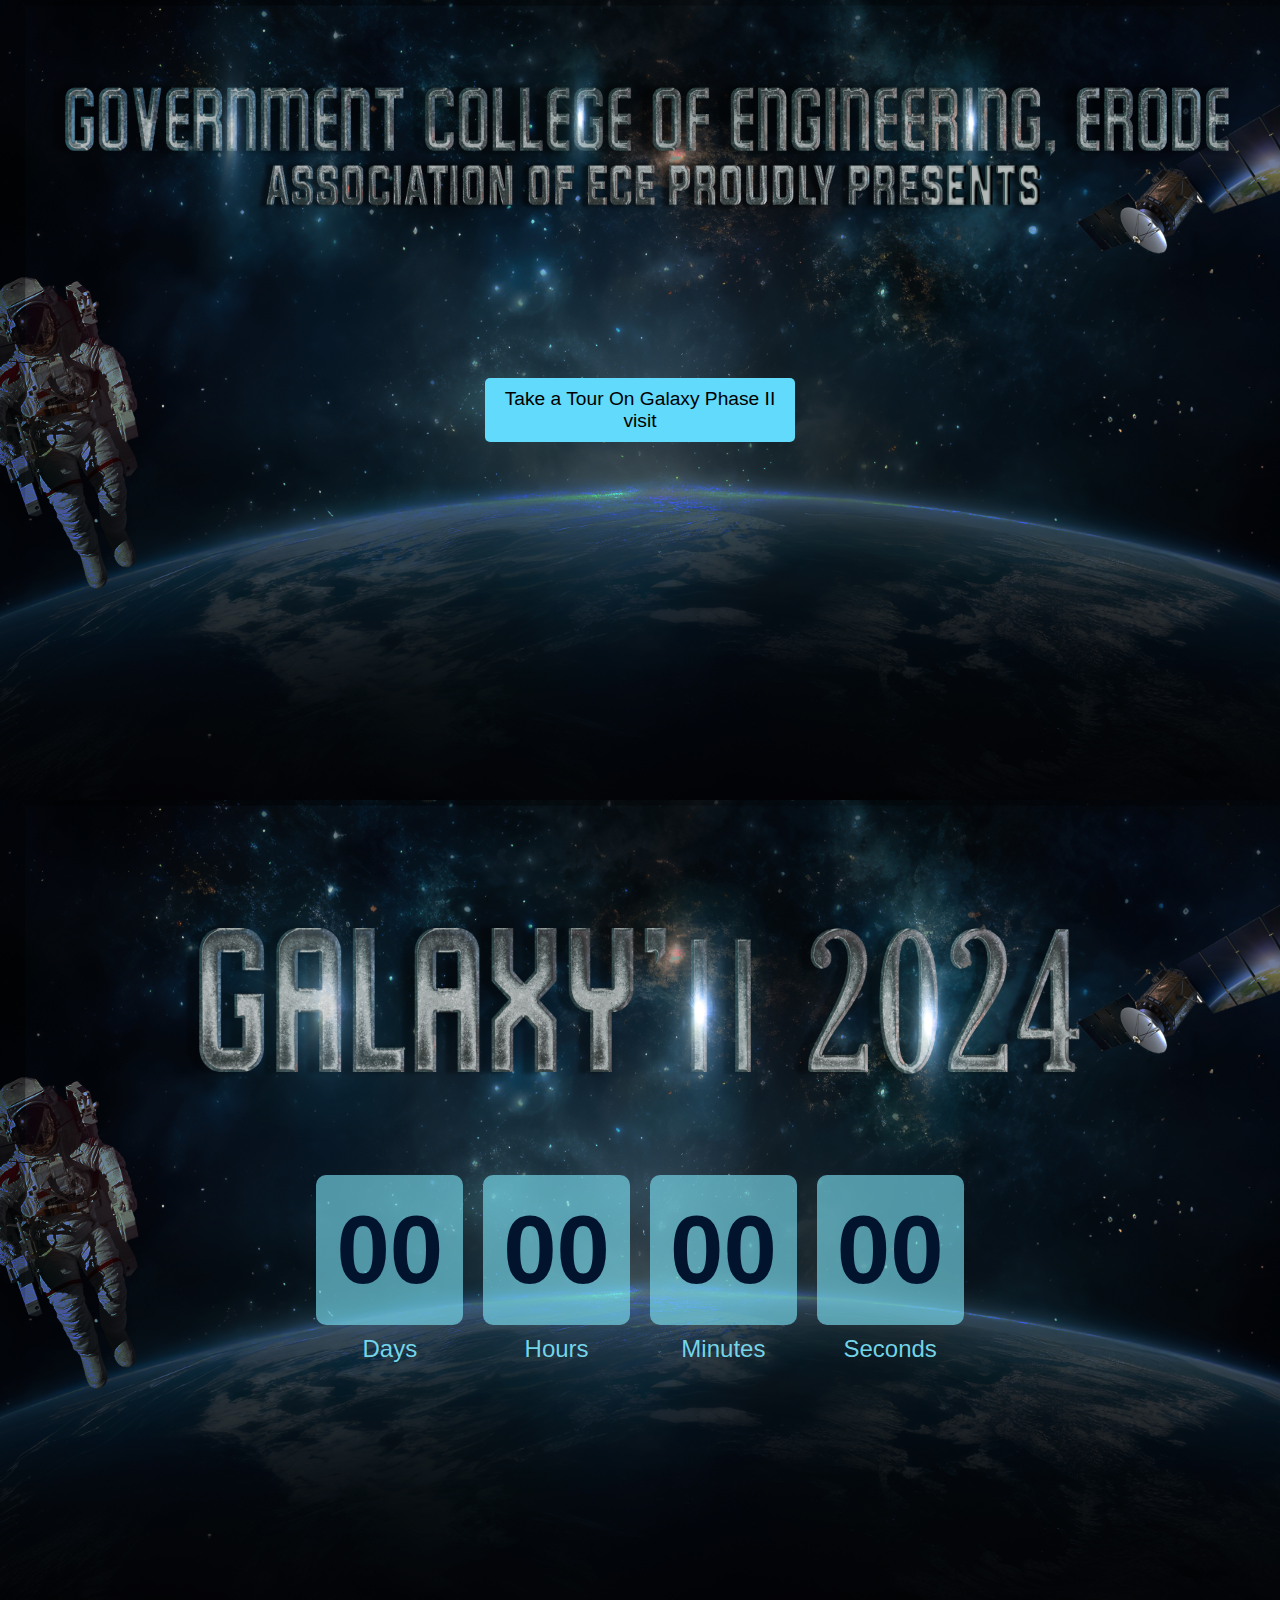
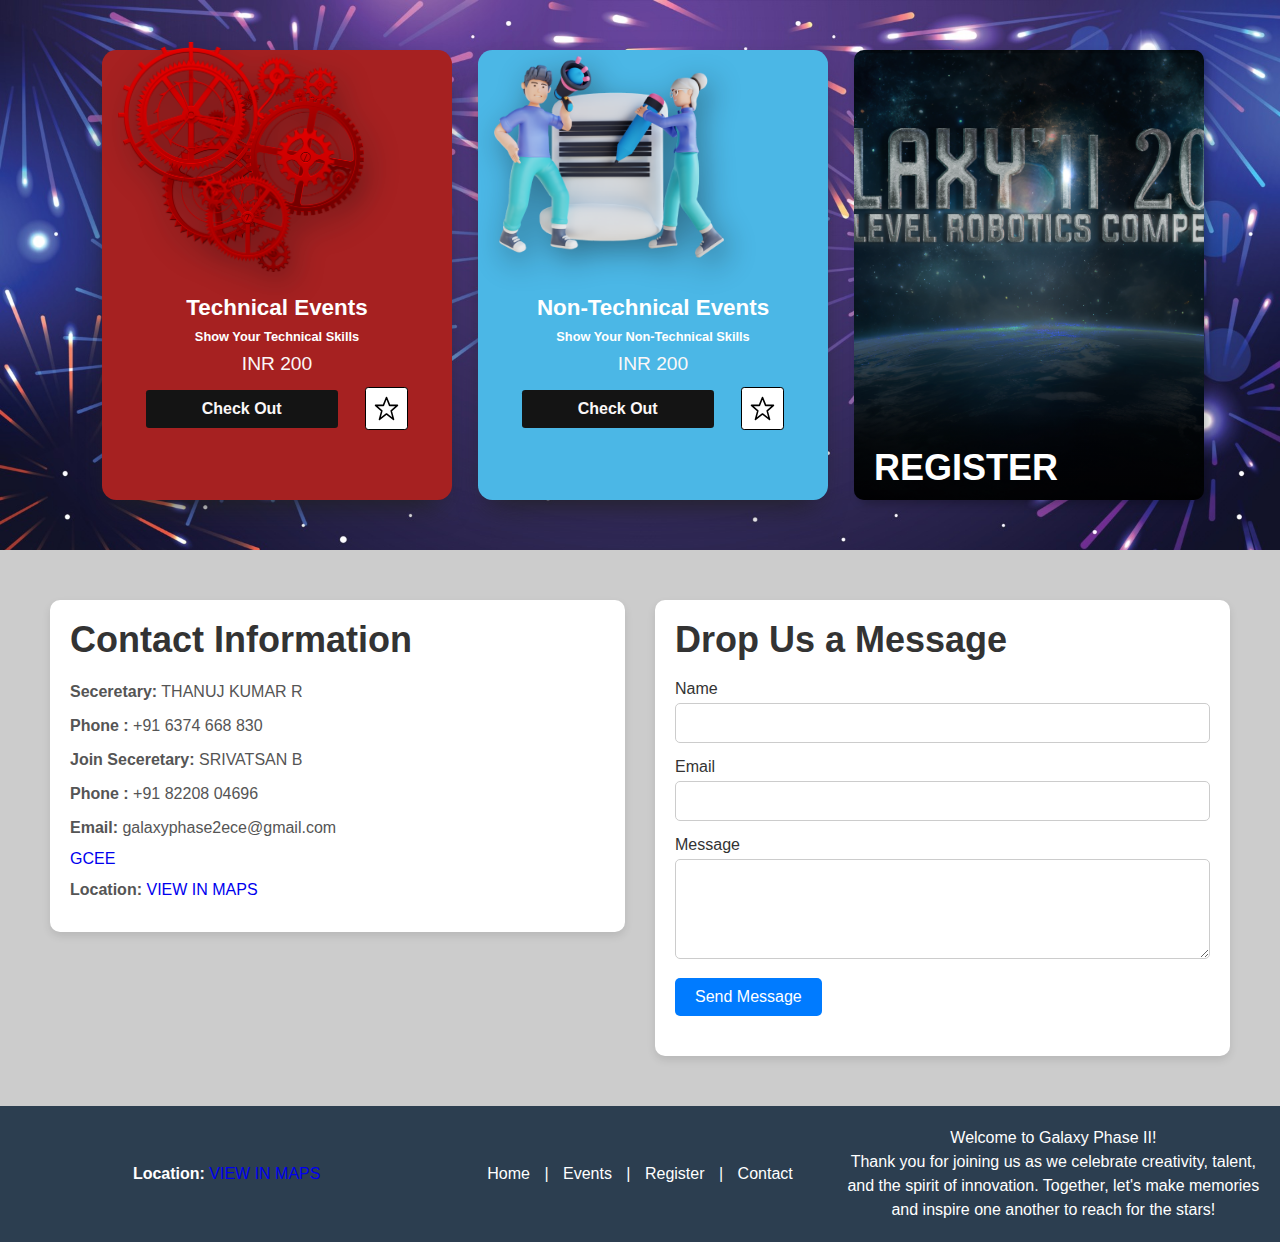
<file: index.html>
<!DOCTYPE html>
<html lang="en">
<head>
  <meta charset="UTF-8">
  <meta name="viewport" content="width=device-width, initial-scale=1.0">
  <title>Galaxy PhaseII</title>
  <link rel="stylesheet" href="stle.css">
</head>
<body>
  <!-- Welcome Page -->
  <div id="welcome-page">
    <h1 class="welcome-text"></h1>
    <button id="enter-button">Take a Tour On Galaxy Phase II<br> visit</button>
  </div>

  <!-- Main Content (Initially hidden) -->
  <nav id="navbar" style="display: none;">
    <div class="logo">
      <a href="#home">Galaxy PhaseII</a>
    </div>
    <div class="menu-icon" onclick="toggleMenu()">
      &#9776; <!-- Hamburger Icon -->
    </div>
    <ul class="nav-links" id="nav-links">
      <li><a href="#countdown">Home</a></li>
      <li><a href="#card-container">Events</a></li>
      <li><a href="#contact">Contact</a></li>
      <li><a href="#Register">Register</a></li>
    </ul>
  </nav>

  <!-- Sections -->
 
    
    <section id="countdown">
        <!-- <h2>Countdown to Galaxy 2024</h2> -->
        <div class="timer">
          <div class="time-box">
            <span id="days" class="digit">00</span>
            <span class="label">Days</span>
          </div>
          <div class="time-box">
            <span id="hours" class="digit">00</span>
            <span class="label">Hours</span>
          </div>
          <div class="time-box">
            <span id="minutes" class="digit">00</span>
            <span class="label">Minutes</span>
          </div>
          <div class="time-box">
            <span id="seconds" class="digit">00</span>
            <span class="label">Seconds</span>
          </div>
        </div>

     
      </section>
         

  <!-- <section id="events"> -->
    <!-- <h1>Our Events</h1>
    <div class="event-cards">
      <div class="card" onclick="location.href='technical-events.html';">
        <h2>Technical Events</h2>
        <ul>
          <li>Paper War</li>
          <li>Project War</li>
          <li>Circuit Debug</li>
          <li>Code Cracking</li>
          <li>Arduino Hackathon</li>
          <li>Ideathon</li>
          <li>State Level Robotics Competition</li>
        </ul>
      </div>
      <div class="card" onclick="location.href='non-technical-events.html';">
        <h2>Non-Technical Events</h2>
        <ul>
          <li>Photography</li>
          <li>Short Film</li>
          <li>Poster Design (On Spot)</li>
          <li>IPL Auction</li>
          <li>Treasure Hunt</li>
          <li>Escape Room</li>
        </ul>
      </div>
    </div> -->
    <main class="container" id="card-container">
      <a href="technical-events.html"><section class="card">
        <div class="product-image">
          <img src="tech1.png" alt="OFF-white Red Edition" draggable="false" />
        </div>
        <div class="product-info">
          <h2>Technical Events</h2>
          <p>Show Your Technical Skills</p>
          <div class="price">INR 200</div>
        </div>
        <div class="btn">
          <button class="buy-btn">Check Out</button>
          <button class="fav">
            <svg class="svg" id="i-star" xmlns="http://www.w3.org/2000/svg" viewBox="0 0 32 32" stroke="#000" stroke-linecap="round" stroke-linejoin="round" stroke-width="2">
              <path d="M16 2 L20 12 30 12 22 19 25 30 16 23 7 30 10 19 2 12 12 12 Z" />
            </svg>
          </button>
        </div></a>
      </section>

      <a href="non-technical-events.html"><section class="card card-blue">
        <div class="product-image">
          <img src="nontech1.png" alt="OFF-white Blue Edition" draggable="false" />
        </div>
        <div class="product-info">
          <h2>Non-Technical Events</h2>
          <p>Show Your Non-Technical Skills</p>
          <div class="price">INR 200</div>
        </div>
        <div class="btn">
          <button class="buy-btn">Check Out</button>
          <button class="fav">
            <svg class="svg" id="i-star" xmlns="http://www.w3.org/2000/svg" viewBox="0 0 32 32" stroke="#000" stroke-linecap="round" stroke-linejoin="round" stroke-width="2">
              <path d="M16 2 L20 12 30 12 22 19 25 30 16 23 7 30 10 19 2 12 12 12 Z" />
            </svg>
          </button>
        </div>
      </section></a>
      <article class="cards" id="Register" >
        <img
          class="card__background"
          src="back2.jpg"
          alt="Some other image"
          width="1920"
          height="2193"
        />
        <div class="card__content | flow">
          <div class="card__content--container | flow">
            <h2 class="card__title">REGISTER</h2>
            <p class="card__description">
              Kindly Register to participate in Galaxy PhaseII
            </p>
          </div>
          <a href="https://forms.gle/guWyomqGWNQt4Z3S6">
            <button class="card__button">Register</button>
          </a>
        </div>
      </article>
    </main>
<!-- 
  </section> -->
<!-- <div class="emp">
  <br>
  <br>
</div> -->
  <!-- <article class="cards">
    <img
      class="card__background"
      src="back1.jpg"
      alt="Photo of Cartagena's cathedral at the background and some colonial style houses"
      width="1920"
      height="2193"
    >
    <div class="card__content | flow">
      <div class="card__content--container | flow">
        <h2 class="card__title">REGISTER</h2>
        <p class="card__description">
         Kindly Register to participate in Galaxy PhaseII
        </p>
      </div>
     <a href="https://forms.gle/v5E9ZTJ9de86hrFDA"> <button class="card__button">Register</button></a>
    </div>

    
    
  </article> -->

<!-- 
  <div class="cards-container">


    <article class="cards">
      <img
        class="card__background"
        src="back1.jpg"
        alt="Photo of Cartagena's cathedral at the background and some colonial style houses"
        width="1920"
        height="2193"
      />
      <div class="card__content | flow">
        <div class="card__content--container | flow">
          <h2 class="card__title">REGISTER</h2>
          <p class="card__description">
            Kindly Register to participate in Galaxy PhaseII
          </p>
        </div>
        <a href="https://forms.gle/v5E9ZTJ9de86hrFDA">
          <button class="card__button">Register</button>
        </a>
      </div>
    </article>
  
    <article class="cards" >
      <img
        class="card__background"
        src="back2.jpg"
        alt="Some other image"
        width="1920"
        height="2193"
      />
      <div class="card__content | flow">
        <div class="card__content--container | flow">
          <h2 class="card__title">REGISTER</h2>
          <p class="card__description">
            Kindly Register to participate in Galaxy PhaseII
          </p>
        </div>
        <a href="https://forms.gle/v5E9ZTJ9de86hrFDA">
          <button class="card__button">Register</button>
        </a>
      </div>
    </article>
  </div>
   -->

  
  <!-- <section id="Register">
    <h1>About Us</h1>
  </section> -->
  <section class="contact-section" id="contact">
    <div class="contact-container">
      <!-- Left side: Contact Information -->
      <div class="contact-details">
        <h2>Contact Information</h2>
        <p><strong>Seceretary:</strong> THANUJ KUMAR R</p>
        <p><strong>Phone :</strong> +91 6374 668 830</p>
     
        <p><strong>Join Seceretary:</strong> SRIVATSAN B</p>
        <p><strong>Phone :</strong> +91 82208 04696</p>
        <p><strong>Email:</strong> galaxyphase2ece@gmail.com</p>
        <a href="https://www.gcee.ac.in/">GCEE</a>
        <p><strong>Location:</strong> <a href="https://maps.app.goo.gl/M84g5TDHf1UHunoD6">VIEW IN MAPS</a></p>
      </div>
  
      <!-- Right side: Contact Form -->
      <div class="contact-form">
        <h2>Drop Us a Message</h2>
        <form id="contact-form">
          <div class="form-group">
            <label for="name">Name</label>
            <input type="text" id="name" name="name" required>
          </div>
          <div class="form-group">
            <label for="email">Email</label>
            <input type="email" id="email" name="email" required>
          </div>
          <div class="form-group">
            <label for="message">Message</label>
            <textarea id="message" name="message" required></textarea>
          </div>
          <button type="submit" class="submit-btn">Send Message</button>
        </form>
        <p id="form-status"></p>
      </div>
    </div>
  </section>
  
    
  <footer class="footer">
    <div class="footer-container">
      <!-- Location -->
      <div class="footer-location">
        <p><strong>Location:</strong> <a href="https://maps.app.goo.gl/M84g5TDHf1UHunoD6">VIEW IN MAPS</a></p>
      </div>
  
      <!-- Links -->
      <div class="footer-links">
        <a href="#countdown">Home</a> |
        <a href="#card-container">Events</a> |
        <a href="#Register">Register</a> |
        <a href="#contact">Contact</a>
      </div>
  
      <!-- Greeting and Motivational Message -->
      <div class="footer-message">
        <p>Welcome to Galaxy Phase II! <br> Thank you for joining us as we celebrate creativity, talent, and the spirit of innovation.  Together, let's make memories and inspire one another to reach for the stars!</p>
      </div>
    </div>
  </footer>
  

  <script src="index.js"></script>
</body>
</html>
</file>
<file: stle.css>
/* Basic styling for the body */
body {
    font-family: Arial, sans-serif;
    margin: 0;
    padding: 0;
    box-sizing: border-box;
  }
  #welcome-page {
    background-image: url(backnew11.jpg);
    background-repeat: no-repeat;
    background-size: 100% 800px;
  width: 100%;
    display: flex;
    flex-direction: column;
    justify-content: center;
    align-items: center;
    height: 800px;
    /* background-color: #9e693b; Dark background for galaxy theme */
    color: rgb(255, 251, 251);
    animation: fadeIn 4s ease-in;
  }
  @media only screen and (max-width: 768px) {
    #welcome-page{
      background-image: url('backmob11.jpg'); /* Change to mobile image */
      background-size: cover;
      background-position: center;
      background-repeat: no-repeat;
      display: flex;
      flex-direction: column;
      justify-content: center;
      align-items: center;
    }
  }
  #welcome-page h1{
    /* background-color: #1f8ad1; */
  }
  
  .welcome-text {
    font-size: 2.5em;
    opacity: 0; /* Start invisible for animation */
    animation: slideIn 1s forwards; /* Animate text */
    animation-delay: 0.5s; /* Delay before animation starts */
  }
  
  #enter-button {
    margin-top: 20px;
    padding: 10px 20px;
    font-size: 1.2em;
    cursor: pointer;
    border: none;
    border-radius: 5px;
    background-color: #61dafb; /* Light button color */
    color: black;
    transition: background-color 0.3s;
  }
  
  #enter-button:hover {
    background-color: #21a1f1; /* Darker button color on hover */
  }
  
  /* Navbar Styling */
  nav {
    background-color: #02132e;
    display: flex;
    justify-content: space-between;
    align-items: center;
    padding: 1em;
    position: fixed;
    width: 100%;
    top: 0;
    z-index: 1000;
  }
  
  .logo a {
    color: white;
    text-decoration: none;
    font-size: 1.5em;
  }
  
  .menu-icon {
    display: none;
    font-size: 2em;
    cursor: pointer;
    color: white;
  }
  
  .nav-links {
    list-style: none;
    display: flex;
    margin: 0;
  }
  
  .nav-links li {
    margin-left: 20px;
  }
  
  .nav-links a {
    color: white;
    text-decoration: none;
    padding: 0.5em;
    font-size: 1.1em;
  }
  
  .nav-links a:hover {
    background-color: #555;
    border-radius: 5px;
  }
  
  /* Section styling for demo */
  section {
    /* height: 100vh; */
    /* display: flex; */
    /* justify-content: center; */
    /* align-items: center; */
    /* text-align: center; */
    /* padding: 0 2em; */
  }
  
  #home {
    background-color: #f5f5f5;
  }
section h1{
    color: red;
    margin:0;
  }
  
  #events {
    background-color: #e3e3e3;
    background-image: url(event2.jpg);
    background-repeat: no-repeat;
    background-size: 100% 600px;
    height: 600px;
    /* display: flex; */
    text-align: center;
    align-items: center;
    
  }

  
  #contact {
    background-color: #ccc;
  }
  
  #aboutus {
    background-color: #aaa;
  }
  
  /* Smooth scrolling */
  html {
    scroll-behavior: smooth;
  }
  
  /* Sticky navbar effect */
  .sticky {
    position: fixed;
    top: 0;
    width: 100%;
    box-shadow: 0 4px 6px rgba(0, 0, 0, 0.1);
  }
  
  /* Mobile view (Dropdown menu) */
  @media screen and (max-width: 768px) {
    .nav-links {
      display: none;
      flex-direction: column;
      position: absolute;
      top: 60px;
      right: 0;
      background-color: #333;
      width: 100%;
      text-align: center;
    }
  
    .nav-links li {
      margin: 10px 0;
    }
  
    .menu-icon {
      display: block;
    }
  
    .nav-links.active {
      display: flex;
    }
  }
  @keyframes fadeIn {
    from { opacity: 0; }
    to { opacity: 1; }
  }
  
  @keyframes slideIn {
    from { transform: translateY(-50px); opacity: 0; }
    to { transform: translateY(0); opacity: 1; }
  }
  /* Timer Section */
/* Timer Section */
#countdown {
  width:100%;
    text-align: center;
    align-items: center;
    /* padding: 50px 0; */
    /* /* background-color: #282c34; */
    color:#02132e;
    font-family: 'Arial', sans-serif;
    background-image: url(backnew1.jpg);
    justify-content: center;
    background-repeat: no-repeat;
    background-size: 100% 800px;
    height: 800px;
    display: flex;
  }
  @media only screen and (max-width: 768px) {
    #countdown{
      background-image: url('backmob1.jpg'); 
      background-size: 90% 700px;/* Change to mobile image */
      background-size: cover;
      background-position: center;
      background-repeat: no-repeat;
      display: flex;
      flex-direction: column;
      justify-content: center;
      align-items: center;
    }
  }
  
  #countdown h2 {
    font-size: 2.5em;
    margin-bottom: 20px;
  }
  
  .timer {
    display: flex;
    justify-content:center;
    gap: 20px;
    height: 50px;
  }
  
  .time-box {
    display: flex;
    flex-direction: column;
    align-items: center;
    font-size: 1.5em;
  }
  
  .digit {
    font-size: 4em;
    font-weight: bold;
    background: #7adff3a2;
    padding: 20px;
    border-radius: 10px;
    animation: pulse 1s infinite;
  }
  
  .label {
    margin-top: 10px;
    font-size: 1em;
    color:#7adff3f2;
  }
  
  /* Pulse animation for digits */
  @keyframes pulse {
    0% { transform: scale(1); }
    50% { transform: scale(1.1); }
    100% { transform: scale(1); }
  }
  
  /* Responsive Design for Mobile View */
  @media screen and (max-width: 768px) {
    .timer {
      flex-direction: row; /* Keep the time boxes in a row */
      gap: 10px; /* Decrease the gap between time boxes */
    }
  
    .digit {
      font-size: 1.5em; /* Make digits smaller */
      padding: 10px; /* Reduce padding */
    }
  
    .label {
      font-size: 0.5em; /* Reduce label size */
      margin-top: 5px; /* Decrease margin above labels */
    }
  }
  /* cards------------------------ */
  /*===== GOOGLE FONTS =====*/
@import url("https://fonts.googleapis.com/css2?family=Montserrat:wght@400;500;600;700&display=swap");

/*===== VARIABLES CSS =====*/
:root {
  --dark-color-lighten: #f2f5ff;
  --red-card: #a62121;
  --blue-card: #4bb7e6;
  --btn: #141414;
  --btn-hover: #3a3a3a;
  --text: #fbf7f7;
}

/*===== RESET =====*/
*,
::before,
::after {
  margin: 0;
  padding: 0;
  box-sizing: border-box;
}

body {
  margin: 0;
  padding: 0;
  box-sizing: border-box;
  height: 100vh;
  width: 100vw;
  background-color: var(--dark-color-lighten);
  font-family: "Montserrat", sans-serif;
}
button {
  font-family: "Montserrat", sans-serif;
  display: inline-block;
  border: none;
  outline: none;
  border-radius: 0.2rem;
  color: var(--text);
  cursor: pointer;
}

a {
  text-decoration: none;
}

img {
  max-width: 100%;
  height: 100%;
  user-select: none;
}

/*===== CARD =====*/
.container {
  background-image: url(event2.jpg);
  background-repeat: no-repeat;
  background-size: 100% 800px;
  height: 100%;
  width: 100%;
  margin: auto;
  display: flex;
  align-items: center;
  padding: 50px;
  justify-content: space-evenly;
 
}
.card {
  position: relative;
  padding: 1rem;
  width: 350px;
  height: 450px;
  box-shadow: -1px 15px 30px -12px rgb(32, 32, 32);
  border-radius: 0.9rem;
  background-color: var(--red-card);
  color: var(--text);
  cursor: pointer;
}

.card-blue {
  background: var(--blue-card);
}

.product-image {
  height: 230px;
  width: 100%;
  transform: translate(0, -1.5rem);
  transition: transform 500ms ease-in-out;
  filter: drop-shadow(5px 10px 15px rgba(8, 9, 13, 0.4));
}
.product-info {
  text-align: center;
  color: #fbf7f7;
}

.card:hover .product-image {
  transform: translate(-1.5rem, -7rem) rotate(-20deg);
}

.product-info h2 {
  font-size: 1.4rem;
  font-weight: 600;
 
}
.product-info p {
  margin: 0.4rem;
  font-size: 0.8rem;
  font-weight: 600;
}
.price {
  font-size: 1.2rem;
  font-weight: 500;
}
.btn {
  display: flex;
  justify-content: space-evenly;
  align-items: center;
  margin-top: 0.8rem;
}
.buy-btn {
  background-color: var(--btn);
  padding: 0.6rem 3.5rem;
  font-weight: 600;
  font-size: 1rem;
  transition: 300ms ease;
}
.buy-btn:hover {
  background-color: var(--btn-hover);
}
.fav {
  box-sizing: border-box;
  background: #fff;
  padding: 0.5rem 0.5rem;
  border: 1px solid#000;
  display: grid;
  place-items: center;
}

.svg {
  height: 25px;
  width: 25px;
  fill: #fff;
  transition: all 500ms ease;
}

.fav:hover .svg {
  fill: #000;
}

@media screen and (max-width: 800px) {
  body {
    height: auto;
  }
  .container {
    padding: 2rem 0;
    width: 100%;
    height: 100%;
    background-image: none;
    flex-direction: column;
    gap: 3rem;
  }
}
/* 
  ---------------------------------------------------technicalevents.html */
  .ag-format-container {
    width: 80%;
    margin: 50PX auto;
    
    
  }
  
  
  
  .ag-courses_box {
    display: -webkit-box;
    display: -ms-flexbox;
    display: flex;
    -webkit-box-align: start;
    -ms-flex-align: start;
    align-items: flex-start;
    -ms-flex-wrap: wrap;
    flex-wrap: wrap;
  
    padding: 50px 0;
    padding: 10px;
  }
  .ag-courses_item {
    -ms-flex-preferred-size: calc(33.33333% - 30px);
    flex-basis: calc(33.33333% - 30px);
  
    margin: 0 15px 30px;
  
    overflow: hidden;
  
    border-radius: 28px;
  }
  .ag-courses-item_link {
    display: block;
    padding: 30px 20px;
    background-color: #121212;
  
    overflow: hidden;
  
    position: relative;
  }
  .ag-courses-item_links {
    display: block;
    padding: 30px 20px;
    background-color: #a71919;
  
    overflow: hidden;
  
    position: relative;
  }
  .ag-courses-item_link:hover,
  .ag-courses-item_link:hover .ag-courses-item_date {
    text-decoration: none;
    color: #FFF;
  }
  .ag-courses-item_link:hover .ag-courses-item_bg {
    -webkit-transform: scale(10);
    -ms-transform: scale(10);
    transform: scale(10);
  }
  .ag-courses-item_title {
    min-height: 87px;
    margin: 0 0 25px;
  
    overflow: hidden;
  
    font-weight: bold;
    font-size: 30px;
    color: #FFF;
  
    z-index: 2;
    position: relative;
  }
  .ag-courses-item_date-box {
    font-size: 18px;
    color: #FFF;
   padding: 10px;
    z-index: 2;
    position: relative;
  }
  .ag-courses-item_date {
    font-weight: bold;
    color: #f9b234;
  
    -webkit-transition: color .5s ease;
    -o-transition: color .5s ease;
    transition: color .5s ease
  }
  .ag-courses-item_bg {
    height: 128px;
    width: 128px;
    background-color: #f9b234;
  
    z-index: 1;
    position: absolute;
    top: -75px;
    right: -75px;
  
    border-radius: 50%;
  
    -webkit-transition: all .5s ease;
    -o-transition: all .5s ease;
    transition: all .5s ease;
  }
  .ag-courses_item:nth-child(2n) .ag-courses-item_bg {
    background-color: #3ecd5e;
  }
  .ag-courses_item:nth-child(3n) .ag-courses-item_bg {
    background-color: #e44002;
  }
  .ag-courses_item:nth-child(4n) .ag-courses-item_bg {
    background-color: #952aff;
  }
  .ag-courses_item:nth-child(5n) .ag-courses-item_bg {
    background-color: #cd3e94;
  }
  .ag-courses_item:nth-child(6n) .ag-courses-item_bg {
    background-color: #4c49ea;
  }
  
  
  
  @media only screen and (max-width: 979px) {
    .ag-courses_item {
      -ms-flex-preferred-size: calc(50% - 30px);
      flex-basis: calc(50% - 30px);
    }
    .ag-courses-item_title {
      font-size: 24px;
    }
  }
  
  @media only screen and (max-width: 767px) {
    .ag-format-container {
      width: 96%;
    }
  
  }
  @media only screen and (max-width: 639px) {
    .ag-courses_item {
      -ms-flex-preferred-size: 100%;
      flex-basis: 100%;
    }
    .ag-courses-item_title {
      min-height: 72px;
      line-height: 1;
  
      font-size: 24px;
    }
    .ag-courses-item_link {
      padding: 22px 40px;
    }
    .ag-courses-item_date-box {
      font-size: 16px;
    }
  }
  /* -------------------------------register----------------------------- */
  @import url("https://fonts.googleapis.com/css2?family=Lato:wght@400;700&family=Montserrat:wght@700&display=swap");

:root {
  /* Colors */
  --brand-color: hsl(46, 100%, 50%);
  --black: hsl(0, 0%, 0%);
  --white: hsl(0, 0%, 100%);
  /* Fonts */
  --font-title: "Montserrat", sans-serif;
  --font-text: "Lato", sans-serif;
}

/* RESET */

/* Box sizing rules */
*,
*::before,
*::after {
  box-sizing: border-box;
}

/* Remove default margin */
body,
h2,
p {
  margin: 0;
}

/* GLOBAL STYLES */
body {
  display: grid;
  place-items: center;
  height: 100vh;
}

h2 {
  font-size: 2.25rem;
  font-family: var(--font-title);
  color: var(--white);
  line-height: 1.1;
}

p {
  font-family: var(--font-text);
  font-size: 1rem;
  line-height: 1.5;
  color: var(--white);
}

.flow > * + * {
  margin-top: var(--flow-space, 1em);
}

/* CARD COMPONENT */

.cards {
  display: grid;
  place-items: center;

  width: 80vw;
  max-width: 21.875rem;
  height: 28.125rem;
  overflow: hidden;
  border-radius: 0.625rem;
  box-shadow: 0.25rem 0.25rem 0.5rem rgba(0, 0, 0, 0.25);
  
}

.cards > * {
  grid-column: 1 / 2;
  grid-row: 1 / 2;
}

.card__background {
  object-fit: cover;
  max-width: 100%;
  height: 100%;
}

.card__content {
  --flow-space: 0.9375rem;
  display: flex;
  flex-direction: column;
  justify-content: space-between;
  align-self: flex-end;
  height: 55%;
  padding: 12% 1.25rem 1.875rem;
  background: linear-gradient(
    180deg,
    hsla(0, 0%, 0%, 0) 0%,
    hsla(0, 0%, 0%, 0.3) 10%,
    hsl(0, 0%, 0%) 100%
  );
}

.card__content--container {
  --flow-space: 1.25rem;
}

.card__title {
  position: relative;
  width: fit-content;
  width: -moz-fit-content; /* Prefijo necesario para Firefox  */
}

.card__title::after {
  content: "";
  position: absolute;
  height: 0.3125rem;
  width: calc(100% + 1.25rem);
  bottom: calc((1.25rem - 0.5rem) * -1);
  left: -1.25rem;
  background-color: var(--brand-color);
}

.card__button {
  padding: 0.75em 1.6em;
  width: fit-content;
  width: -moz-fit-content; /* Prefijo necesario para Firefox  */
  font-variant: small-caps;
  font-weight: bold;
  border-radius: 0.45em;
  border: none;
  background-color: var(--brand-color);
  font-family: var(--font-title);
  font-size: 1.125rem;
  color: var(--black);
}

.card__button:focus {
  outline: 2px solid black;
  outline-offset: -5px;
}

@media (any-hover: hover) and (any-pointer: fine) {
  .card__content {
    transform: translateY(62%);
    transition: transform 500ms ease-out;
    transition-delay: 500ms;
  }

  .card__title::after {
    opacity: 0;
    transform: scaleX(0);
    transition: opacity 1000ms ease-in, transform 500ms ease-out;
    transition-delay: 500ms;
    transform-origin: right;
  }

  .card__background {
    transition: transform 500ms ease-in;
  }

  .card__content--container > :not(.card__title),
  .card__button {
    opacity: 0;
    transition: transform 500ms ease-out, opacity 500ms ease-out;
  }

  .cards:hover,
  .cards:focus-within {
    transform: scale(1.05);
    transition: transform 500ms ease-in;
  }

  .cards:hover .card__content,
  .cards:focus-within .card__content {
    transform: translateY(0);
    transition: transform 500ms ease-in;
  }

  .cards:focus-within .card__content {
    transition-duration: 0ms;
  }

  .cards:hover .card__background,
  .cards:focus-within .card__background {
    transform: scale(1.3);
  }

  .cards:hover .card__content--container > :not(.card__title),
  .cards:hover .card__button,
  .cards:focus-within .card__content--container > :not(.card__title),
  .cards:focus-within .card__button {
    opacity: 1;
    transition: opacity 500ms ease-in;
    transition-delay: 1000ms;
  }

  .cards:hover .card__title::after,
  .cards:focus-within .card__title::after {
    opacity: 1;
    transform: scaleX(1);
    transform-origin: left;
    transition: opacity 500ms ease-in, transform 500ms ease-in;
    transition-delay: 500ms;
  }
}
.cards-container {
  /* background-image: url(event11.jpg); */
  /* background-size: 100%; */
  display: flex;
  gap: 80px; /* Adjust the gap between the cards */
  justify-content: center; /* Center the cards horizontally */
  flex-wrap: wrap; /* Make the cards wrap if the screen is too small */
  width: 100%;
  padding: 20px;
}
/* ---------------------------contact------------ */
.contact-section {
  padding: 50px;
  background-color: #f9f9f9;
  /* background-image: url(event2.jpg); */
  width: 100%;
}

.contact-container {
  display: flex;
  justify-content: space-evenly;
  align-items: flex-start;
  gap: 30px;
  width: 100%;
}

.contact-details, .contact-form {
  flex: 1;
  background-color: #fff;
  padding: 20px;
  border-radius: 10px;
  box-shadow: 0 4px 8px rgba(0, 0, 0, 0.1);
  max-width: 600px;
}

.contact-details h2, .contact-form h2 {
  font-family: Arial, sans-serif;
  margin-bottom: 20px;
  color: #333;
}

.contact-details p {
  font-family: Arial, sans-serif;
  font-size: 16px;
  margin: 10px 0;
  color: #555;
}

.form-group {
  margin-bottom: 15px;
}

label {
  display: block;
  margin-bottom: 5px;
  font-family: Arial, sans-serif;
  font-size: 16px;
  color: #333;
}

input, textarea {
  width: 100%;
  padding: 10px;
  border: 1px solid #ccc;
  border-radius: 5px;
  font-family: Arial, sans-serif;
  font-size: 16px;
}

textarea {
  height: 100px;
  resize: vertical;
}

.submit-btn {
  padding: 10px 20px;
  background-color: #007bff;
  color: white;
  border: none;
  border-radius: 5px;
  cursor: pointer;
  font-family: Arial, sans-serif;
  font-size: 16px;
}

.submit-btn:hover {
  background-color: #0056b3;
}

#form-status {
  margin-top: 20px;
  font-size: 16px;
  color: green;
}

/* Reduce empty space on both sides */
body {
  margin: 0;
  padding: 0;
}

.contact-section {
  width: 100%;
  /* max-width: 1200px; Set max width to make it responsive */
  margin: 0 auto; /* Center the content */
}

/* Responsive Design */
@media (max-width: 768px) {
  .contact-container {
    flex-direction: column;
    align-items: center;
  }

  .contact-details, .contact-form {
    max-width: 100%;
  }
}
/* ----------------------------------footer */
.footer {
  background-color: #2c3e50;
  color: #fff;
  padding: 20px 0;
  text-align: left;
  width: 100%;
}

.footer-container {
  display: flex;
  justify-content: space-between;
  align-items: center;
  flex-wrap: wrap;

  margin: 0 auto;
  padding: 0 20px;
}

.footer-location, .footer-links, .footer-message {
  flex: 1;
  text-align: center;
}

.footer-links a {
  color: #fff;
  text-decoration: none;
  margin: 0 10px;
}

.footer-links a:hover {
  text-decoration: underline;
}

.footer-message p {
  font-size: 16px;
  line-height: 1.5;
}

/* Responsive Design */
@media (max-width: 768px) {
  .footer-container {
    flex-direction: column;
    text-align: center;
  }

  .footer-location, .footer-links, .footer-message {
    margin-bottom: 10px;
  }
}
</file>
